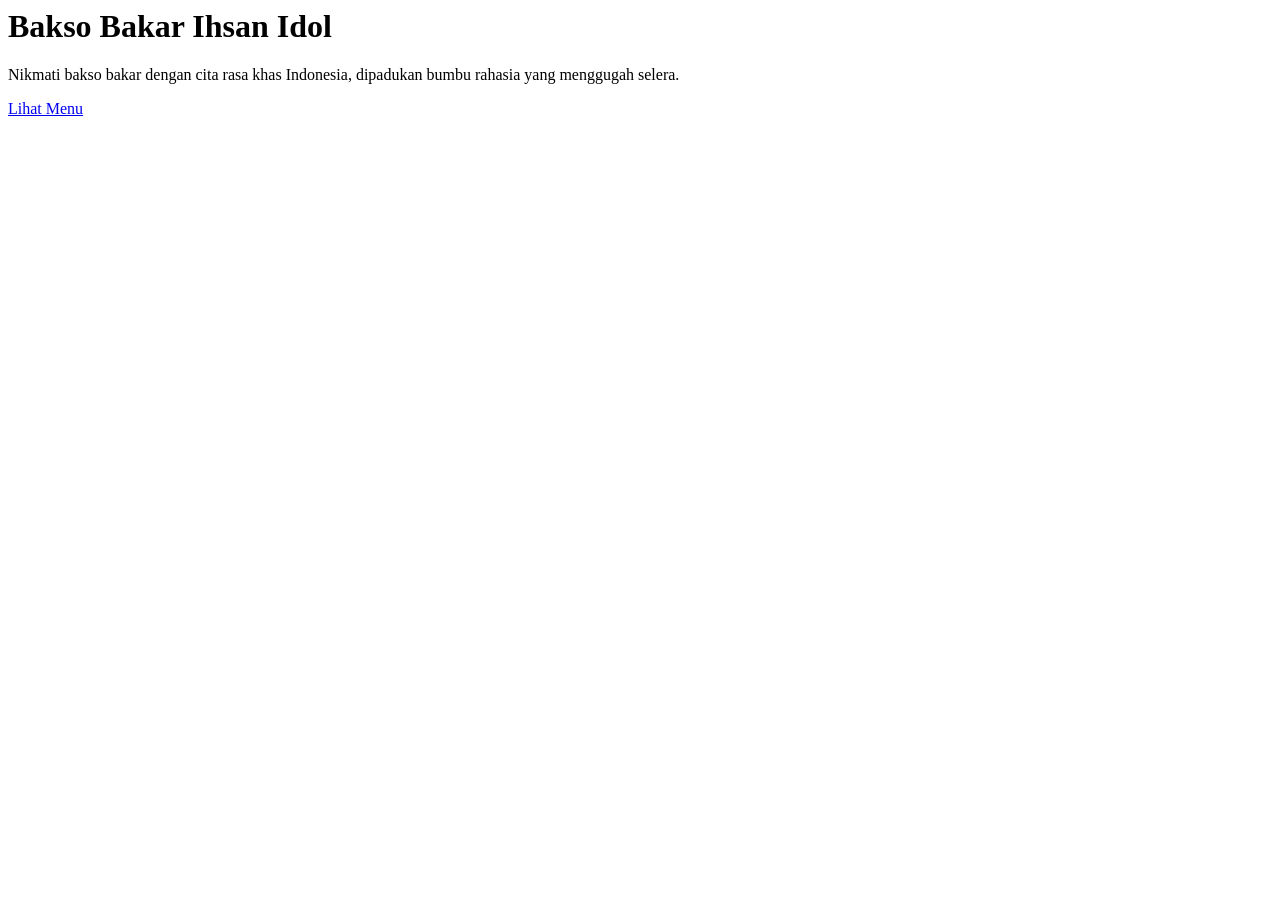
<file: index.html>
</head>
<body>

<header>

<div class="hero">

<h1>Bakso Bakar Ihsan Idol</h1>

<p>
Nikmati bakso bakar dengan cita rasa khas Indonesia,
dipadukan bumbu rahasia yang menggugah selera.
</p>

<a href="makanan.html" class="btn">
Lihat Menu
</a>

</div>

</header>

</body>
</html>
</file>
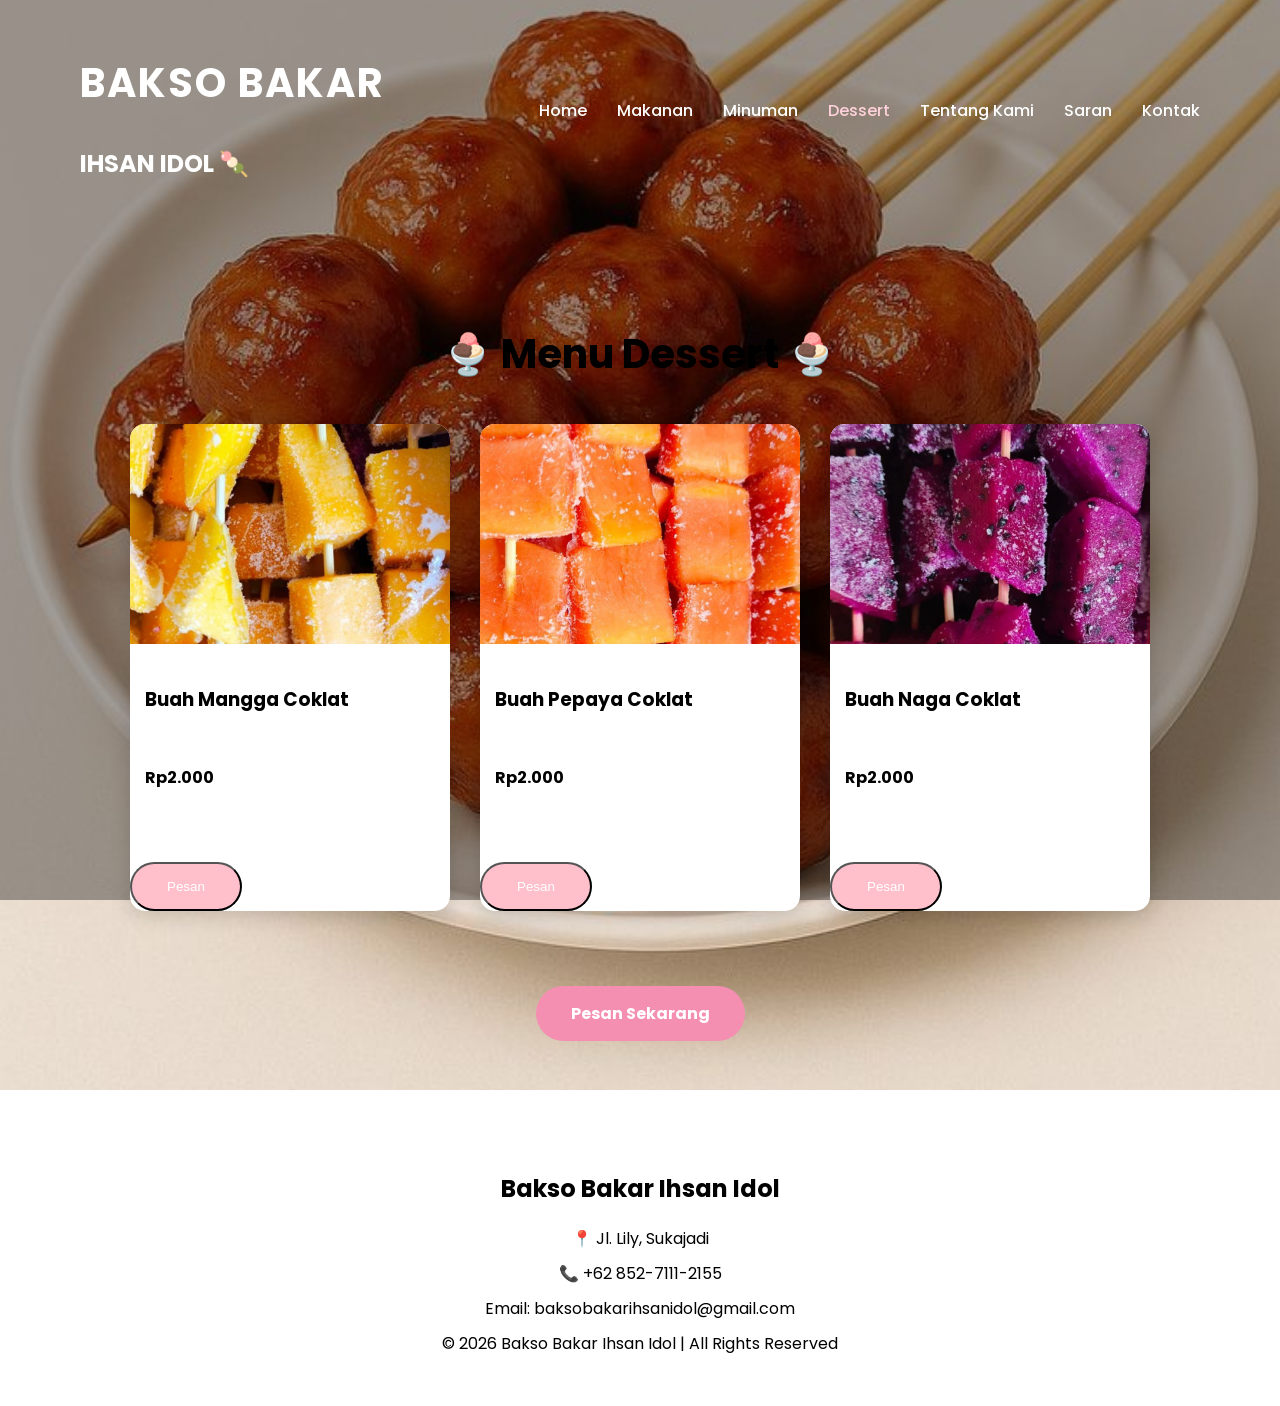
<file: dessert.html>
<!DOCTYPE html>
<html lang="id">
<head>
    <meta charset="UTF-8">
    <meta name="viewport" content="width=device-width, initial-scale=1.0">
    <title>Menu Dessert | Bakso Bakar Ihsan Idol</title>

    <link href="https://fonts.googleapis.com/css2?family=Poppins:wght@300;400;500;600;700&display=swap" rel="stylesheet">

    <link rel="stylesheet" href="style.css">
    <script src="script.js" defer></script>
</head>

<body>

<header>

<nav>

<div class="logo">
    <h1>BAKSO BAKAR</h1>
    <h2>IHSAN IDOL 🍡</h2>
</div>

<ul>
    <li><a href="index.html">Home</a></li>
    <li><a href="makanan.html">Makanan</a></li>
    <li><a href="minuman.html">Minuman</a></li>
    <li><a href="dessert.html" class="active">Dessert</a></li>
    <li><a href="tentang.html">Tentang Kami</a></li>
    <li><a href="saran.html">Saran</a></li>
    <li><a href="kontak.html">Kontak</a></li>
</ul>

</nav>

</header>

<section class="menu">

<h2>🍨 Menu Dessert 🍨</h2>

<div class="card-container">

<div class="card">
    <img src="bm.jpg" alt="Buah Mangga Coklat">
    <h3>Buah Mangga Coklat</h3>
    <h4>Rp2.000</h4>
    <button class="btn">Pesan</button>
</div>

<div class="card">
    <img src="bpc.jpg" alt="Buah Pepaya Coklat">
    <h3>Buah Pepaya Coklat</h3>
    <h4>Rp2.000</h4>
    <button class="btn">Pesan</button>
</div>

<div class="card">
    <img src="bn.jpg" alt="Buah Naga Coklat">
    <h3>Buah Naga Coklat</h3>
    <h4>Rp2.000</h4>
    <button class="btn">Pesan</button>
</div>

</div>

<div class="pesan-sekarang">
    <a href="kontak.html" class="btn">Pesan Sekarang</a>
</div>

</section>

<footer>

<h2>Bakso Bakar Ihsan Idol</h2>

<p>📍 Jl. Lily, Sukajadi</p>

<p>📞 +62 852-7111-2155</p>

<p>Email: baksobakarihsanidol@gmail.com</p>

<p>&copy; 2026 Bakso Bakar Ihsan Idol | All Rights Reserved</p>

</footer>

</body>
</html>
</file>
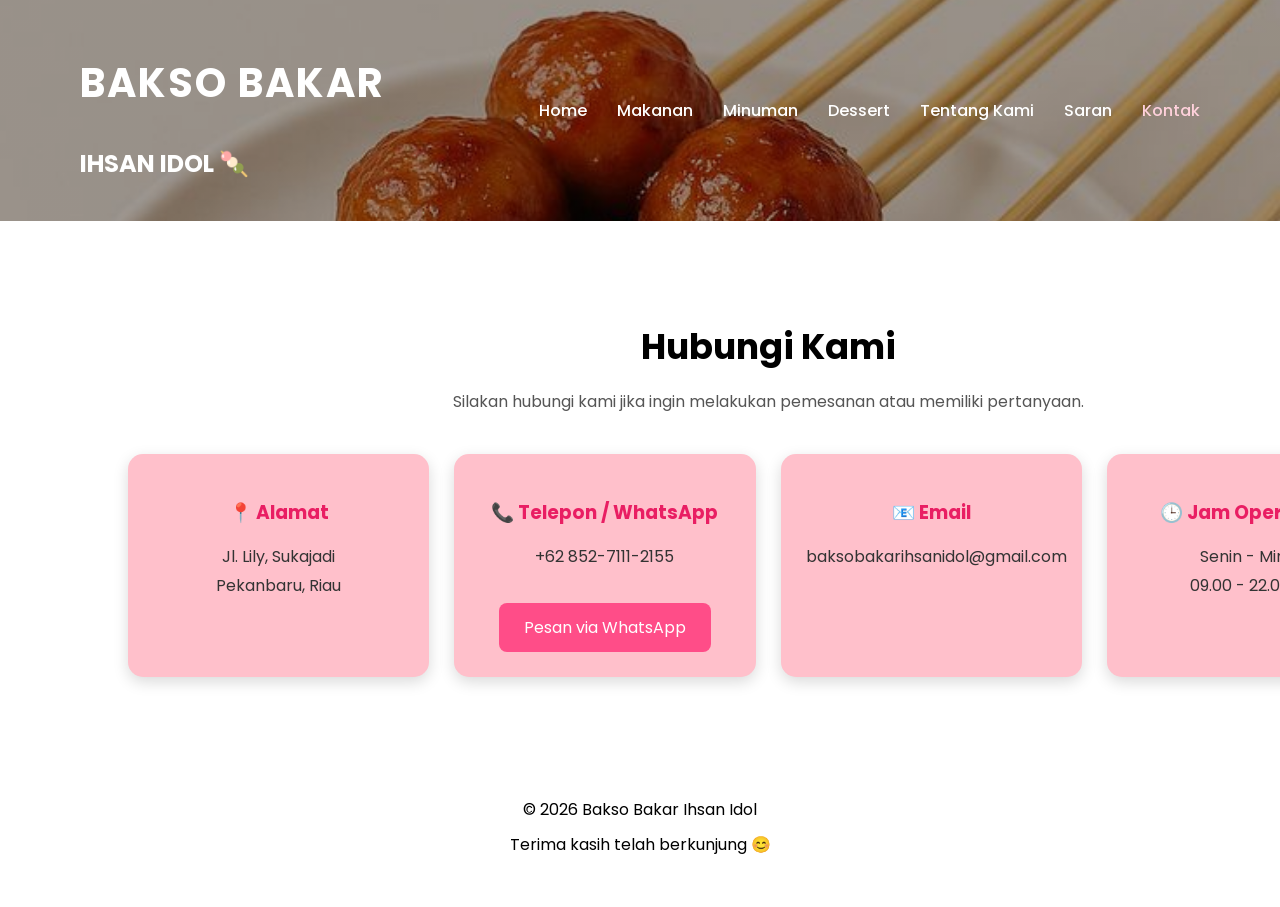
<file: kontak.html>
<!DOCTYPE html>
<html lang="id">
<head>
    <meta charset="UTF-8">
    <meta name="viewport" content="width=device-width, initial-scale=1.0">
    <title>Kontak | Bakso Bakar Ihsan Idol</title>

    <link href="https://fonts.googleapis.com/css2?family=Poppins:wght@300;400;500;600;700&display=swap" rel="stylesheet">

    <link rel="stylesheet" href="style.css">
    <script src="script.js" defer></script>
</head>

<body>

<header>

<nav>

<div class="logo">
    <h1>BAKSO BAKAR</h1>
    <h2>IHSAN IDOL 🍡</h2>
</div>

<ul>
    <li><a href="index.html">Home</a></li>
    <li><a href="makanan.html">Makanan</a></li>
    <li><a href="minuman.html">Minuman</a></li>
    <li><a href="dessert.html">Dessert</a></li>
    <li><a href="tentang.html">Tentang Kami</a></li>
    <li><a href="saran.html">Saran</a></li>
    <li><a href="kontak.html" class="active">Kontak</a></li>
</ul>

</nav>

</header>

<section class="kontak">

<h2>Hubungi Kami</h2>

<p class="subjudul">
Silakan hubungi kami jika ingin melakukan pemesanan atau memiliki pertanyaan.
</p>

<div class="kontak-container">

<div class="kontak-card">

<h3>📍 Alamat</h3>

<p>
Jl. Lily, Sukajadi<br>
Pekanbaru, Riau
</p>

</div>

<div class="kontak-card">

<h3>📞 Telepon / WhatsApp</h3>

<p>
+62 852-7111-2155
</p>

<a href="https://wa.me/6285271112155" target="_blank" class="btn">
Pesan via WhatsApp
</a>

</div>

<div class="kontak-card">

<h3>📧 Email</h3>

<p>
baksobakarihsanidol@gmail.com
</p>

</div>

<div class="kontak-card">

<h3>🕒 Jam Operasional</h3>

<p>
Senin - Minggu<br>
09.00 - 22.00 WIB
</p>

</div>

</div>

</section>

<footer>

<p>&copy; 2026 Bakso Bakar Ihsan Idol</p>

<p>Terima kasih telah berkunjung 😊</p>

</footer>

</body>
</html>
</file>
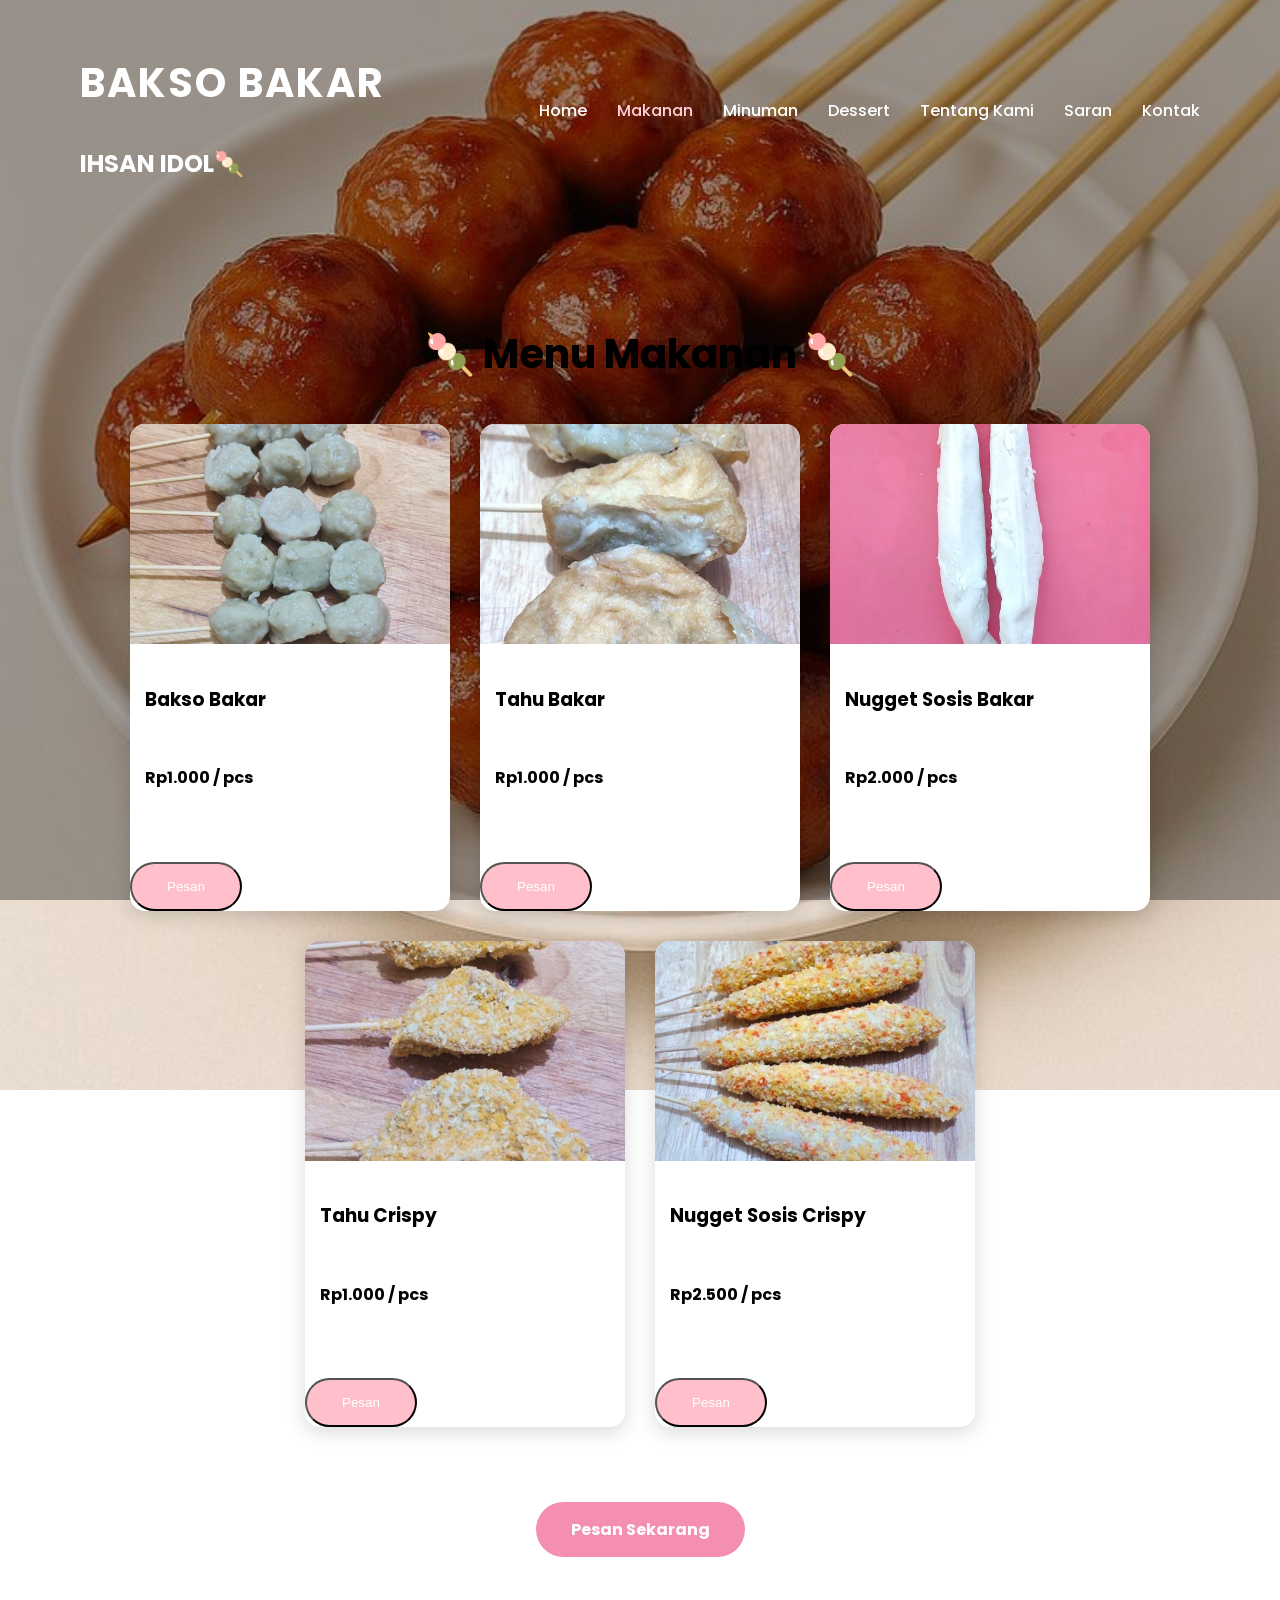
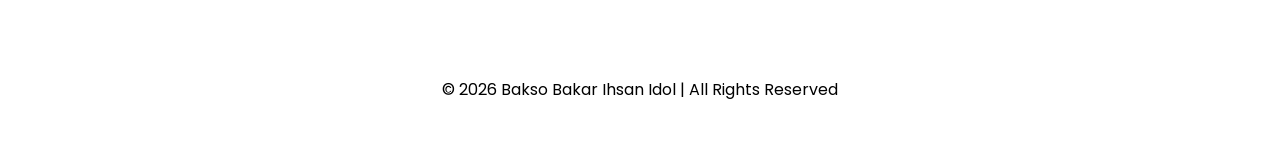
<file: makanan.html>
<!DOCTYPE html>
<html lang="id">
<head>
    <meta charset="UTF-8">
    <meta name="viewport" content="width=device-width, initial-scale=1.0">
    <title>Menu Makanan | Bakso Bakar Ihsan Idol</title>

    <link href="https://fonts.googleapis.com/css2?family=Poppins:wght@300;400;500;600;700&display=swap" rel="stylesheet">

    <link rel="stylesheet" href="style.css">
    <script src="script.js" defer></script>
</head>
<body>

<header>

<nav>

<div class="logo">
    <h1>BAKSO BAKAR</h1>
    <h2>IHSAN IDOL🍡</h2>
</div>

<ul>
    <li><a href="index.html">Home</a></li>
    <li><a href="makanan.html" class="active">Makanan</a></li>
    <li><a href="minuman.html">Minuman</a></li>
    <li><a href="dessert.html">Dessert</a></li>
    <li><a href="tentang.html">Tentang Kami</a></li>
    <li><a href="saran.html">Saran</a></li>
    <li><a href="kontak.html">Kontak</a></li>
</ul>

</nav>

</header>

<section class="menu">

<h2>🍡 Menu Makanan 🍡</h2>

<div class="card-container">

<div class="card">
<img src="bb.jpg" alt="Bakso Bakar">
<h3>Bakso Bakar</h3>
<h4>Rp1.000 / pcs</h4>
<button class="btn">Pesan</button>
</div>

<div class="card">
<img src="tb.jpg" alt="Tahu Bakar">
<h3>Tahu Bakar</h3>
<h4>Rp1.000 / pcs</h4>
<button class="btn">Pesan</button>
</div>

<div class="card">
<img src="nsp.jpg" alt="Nugget Sosis Bakar">
<h3>Nugget Sosis Bakar</h3>
<h4>Rp2.000 / pcs</h4>
<button class="btn">Pesan</button>
</div>

<div class="card">
<img src="tc.jpg" alt="Tahu Crispy">
<h3>Tahu Crispy</h3>
<h4>Rp1.000 / pcs</h4>
<button class="btn">Pesan</button>
</div>

<div class="card">
<img src="nsc.jpg" alt="Nugget Sosis Crispy">
<h3>Nugget Sosis Crispy</h3>
<h4>Rp2.500 / pcs</h4>
<button class="btn">Pesan</button>
</div>

</div>

<div class="pesan-sekarang">
<a href="kontak.html" class="btn">Pesan Sekarang</a>
</div>

</section>

<footer>

<p>© 2026 Bakso Bakar Ihsan Idol | All Rights Reserved</p>

</footer>

</body>
</html>
</file>
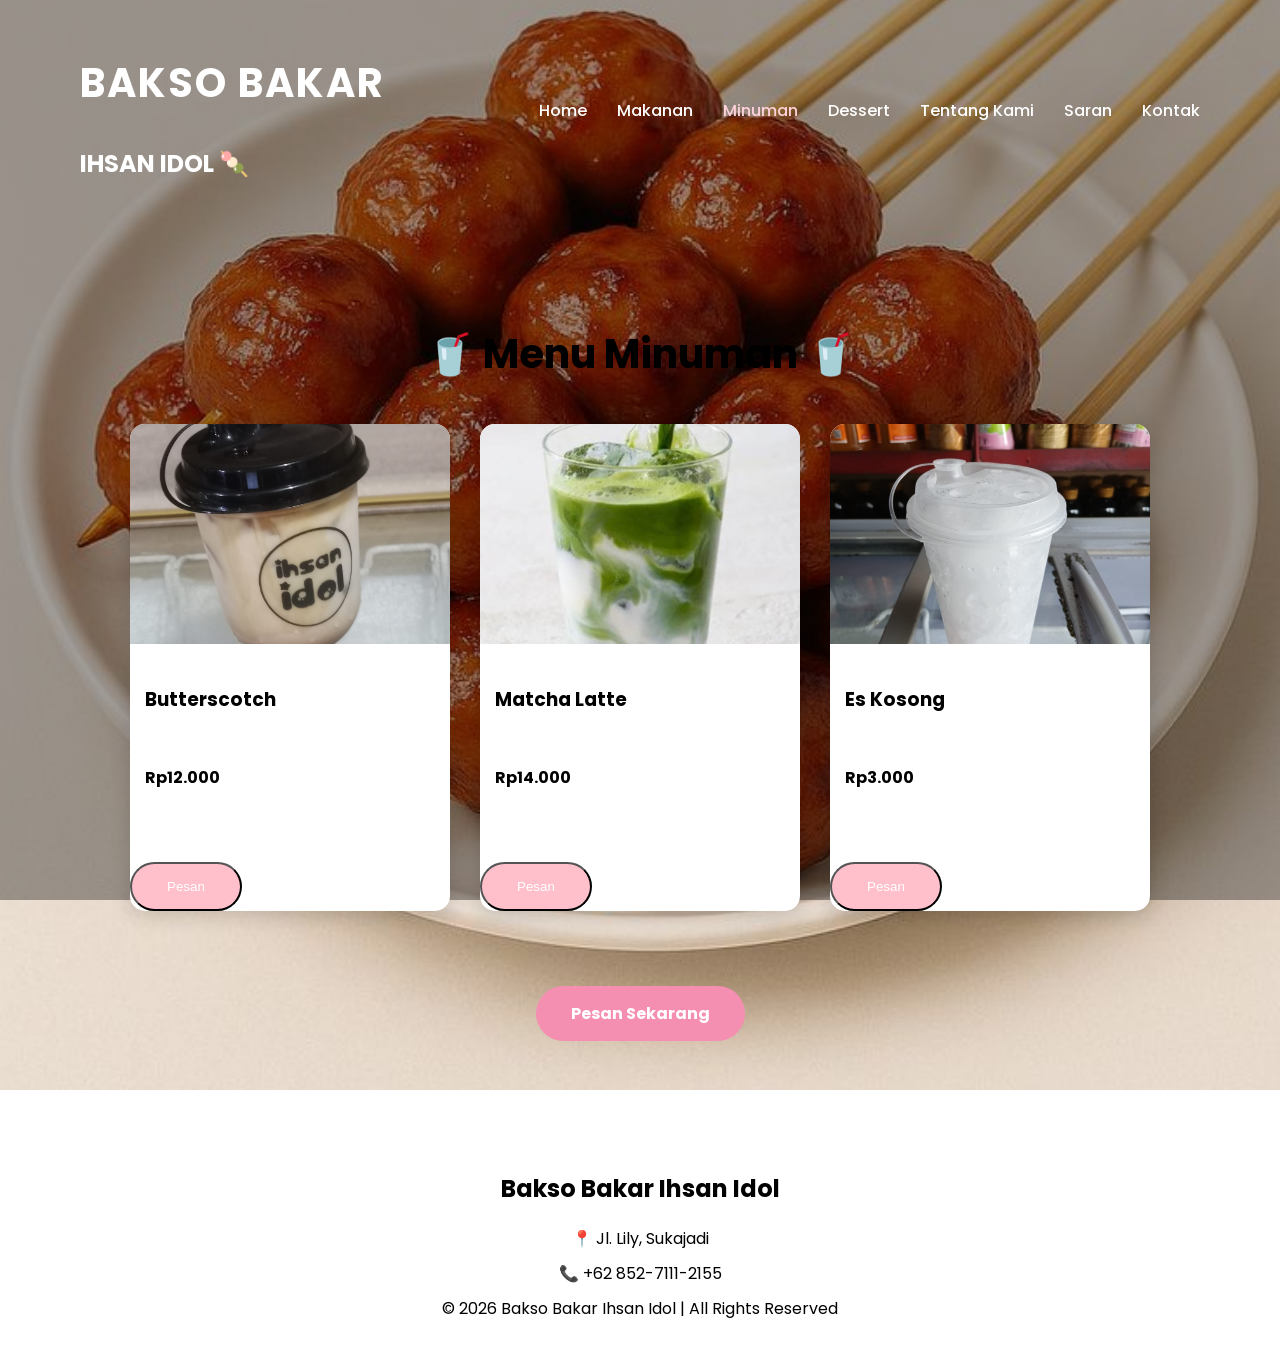
<file: minuman.html>
<!DOCTYPE html>
<html lang="id">
<head>
    <meta charset="UTF-8">
    <meta name="viewport" content="width=device-width, initial-scale=1.0">
    <title>Menu Minuman | Bakso Bakar Ihsan Idol</title>

    <link href="https://fonts.googleapis.com/css2?family=Poppins:wght@300;400;500;600;700&display=swap" rel="stylesheet">

    <link rel="stylesheet" href="style.css">
    <script src="script.js" defer></script>
</head>

<body>

<header>

<nav>

<div class="logo">
    <h1>BAKSO BAKAR</h1>
    <h2>IHSAN IDOL 🍡</h2>
</div>

<ul>
    <li><a href="index.html">Home</a></li>
    <li><a href="makanan.html">Makanan</a></li>
    <li><a href="minuman.html" class="active">Minuman</a></li>
    <li><a href="dessert.html">Dessert</a></li>
    <li><a href="tentang.html">Tentang Kami</a></li>
    <li><a href="saran.html">Saran</a></li>
    <li><a href="kontak.html">Kontak</a></li>
</ul>

</nav>

</header>

<section class="menu">

<h2>🥤 Menu Minuman 🥤</h2>

<div class="card-container">

<div class="card">
    <img src="bs.jpg" alt="Butterscotch">
    <h3>Butterscotch</h3>
    <h4>Rp12.000</h4>
    <button class="btn">Pesan</button>
</div>

<div class="card">
    <img src="mtc.jpg" alt="Matcha Latte">
    <h3>Matcha Latte</h3>
    <h4>Rp14.000</h4>
    <button class="btn">Pesan</button>
</div>

<div class="card">
    <img src="ek.jpg" alt="Es Kosong">
    <h3>Es Kosong</h3>
    <h4>Rp3.000</h4>
    <button class="btn">Pesan</button>
</div>

</div>

<div class="pesan-sekarang">
    <a href="kontak.html" class="btn">Pesan Sekarang</a>
</div>

</section>

<footer>

<h2>Bakso Bakar Ihsan Idol</h2>

<p>📍 Jl. Lily, Sukajadi</p>

<p>📞 +62 852-7111-2155</p>

<p>© 2026 Bakso Bakar Ihsan Idol | All Rights Reserved</p>

</footer>

</body>
</html>
</file>
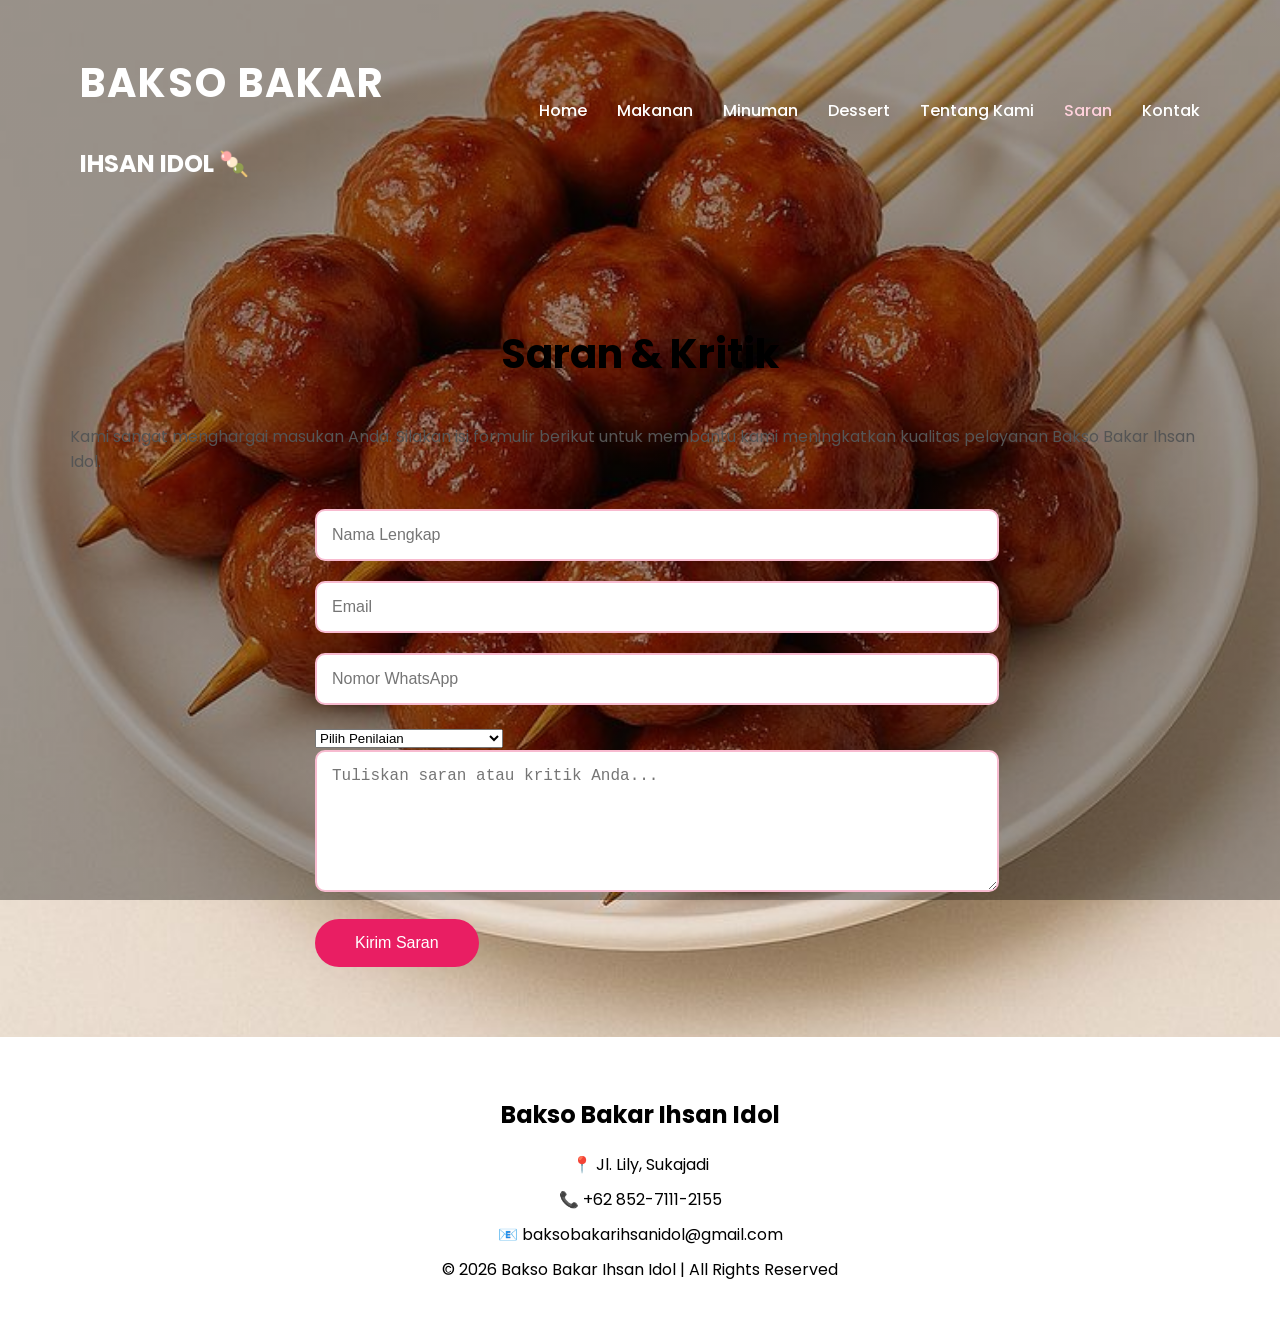
<file: saran.html>
<!DOCTYPE html>
<html lang="id">
<head>
    <meta charset="UTF-8">
    <meta name="viewport" content="width=device-width, initial-scale=1.0">
    <title>Saran & Kritik | Bakso Bakar Ihsan Idol</title>

    <link href="https://fonts.googleapis.com/css2?family=Poppins:wght@300;400;500;600;700&display=swap" rel="stylesheet">

    <link rel="stylesheet" href="style.css">
    <script src="script.js" defer></script>
</head>

<body>

<header>

<nav>

<div class="logo">
    <h1>BAKSO BAKAR</h1>
    <h2>IHSAN IDOL 🍡</h2>
</div>

<ul>
    <li><a href="index.html">Home</a></li>
    <li><a href="makanan.html">Makanan</a></li>
    <li><a href="minuman.html">Minuman</a></li>
    <li><a href="dessert.html">Dessert</a></li>
    <li><a href="tentang.html">Tentang Kami</a></li>
    <li><a href="saran.html" class="active">Saran</a></li>
    <li><a href="kontak.html">Kontak</a></li>
</ul>

</nav>

</header>

<section class="saran">

<h2>Saran & Kritik</h2>

<p class="subjudul">
Kami sangat menghargai masukan Anda. Silakan isi formulir berikut untuk membantu kami meningkatkan kualitas pelayanan Bakso Bakar Ihsan Idol.
</p>

<div class="form-box">

<form class="form-saran">

<input type="text" placeholder="Nama Lengkap" required>

<input type="email" placeholder="Email">

<input type="text" placeholder="Nomor WhatsApp">

<select required>
<option value="">Pilih Penilaian</option>
<option>⭐⭐⭐⭐⭐ Sangat Puas</option>
<option>⭐⭐⭐⭐ Puas</option>
<option>⭐⭐⭐ Cukup</option>
<option>⭐⭐ Kurang Puas</option>
<option>⭐ Tidak Puas</option>
</select>

<textarea rows="6" placeholder="Tuliskan saran atau kritik Anda..." required></textarea>

<button type="submit">Kirim Saran</button>

</form>

</div>

</section>

<footer>

<h2>Bakso Bakar Ihsan Idol</h2>

<p>📍 Jl. Lily, Sukajadi</p>

<p>📞 +62 852-7111-2155</p>

<p>📧 baksobakarihsanidol@gmail.com</p>

<p>&copy; 2026 Bakso Bakar Ihsan Idol | All Rights Reserved</p>

</footer>

</body>
</html>
</file>
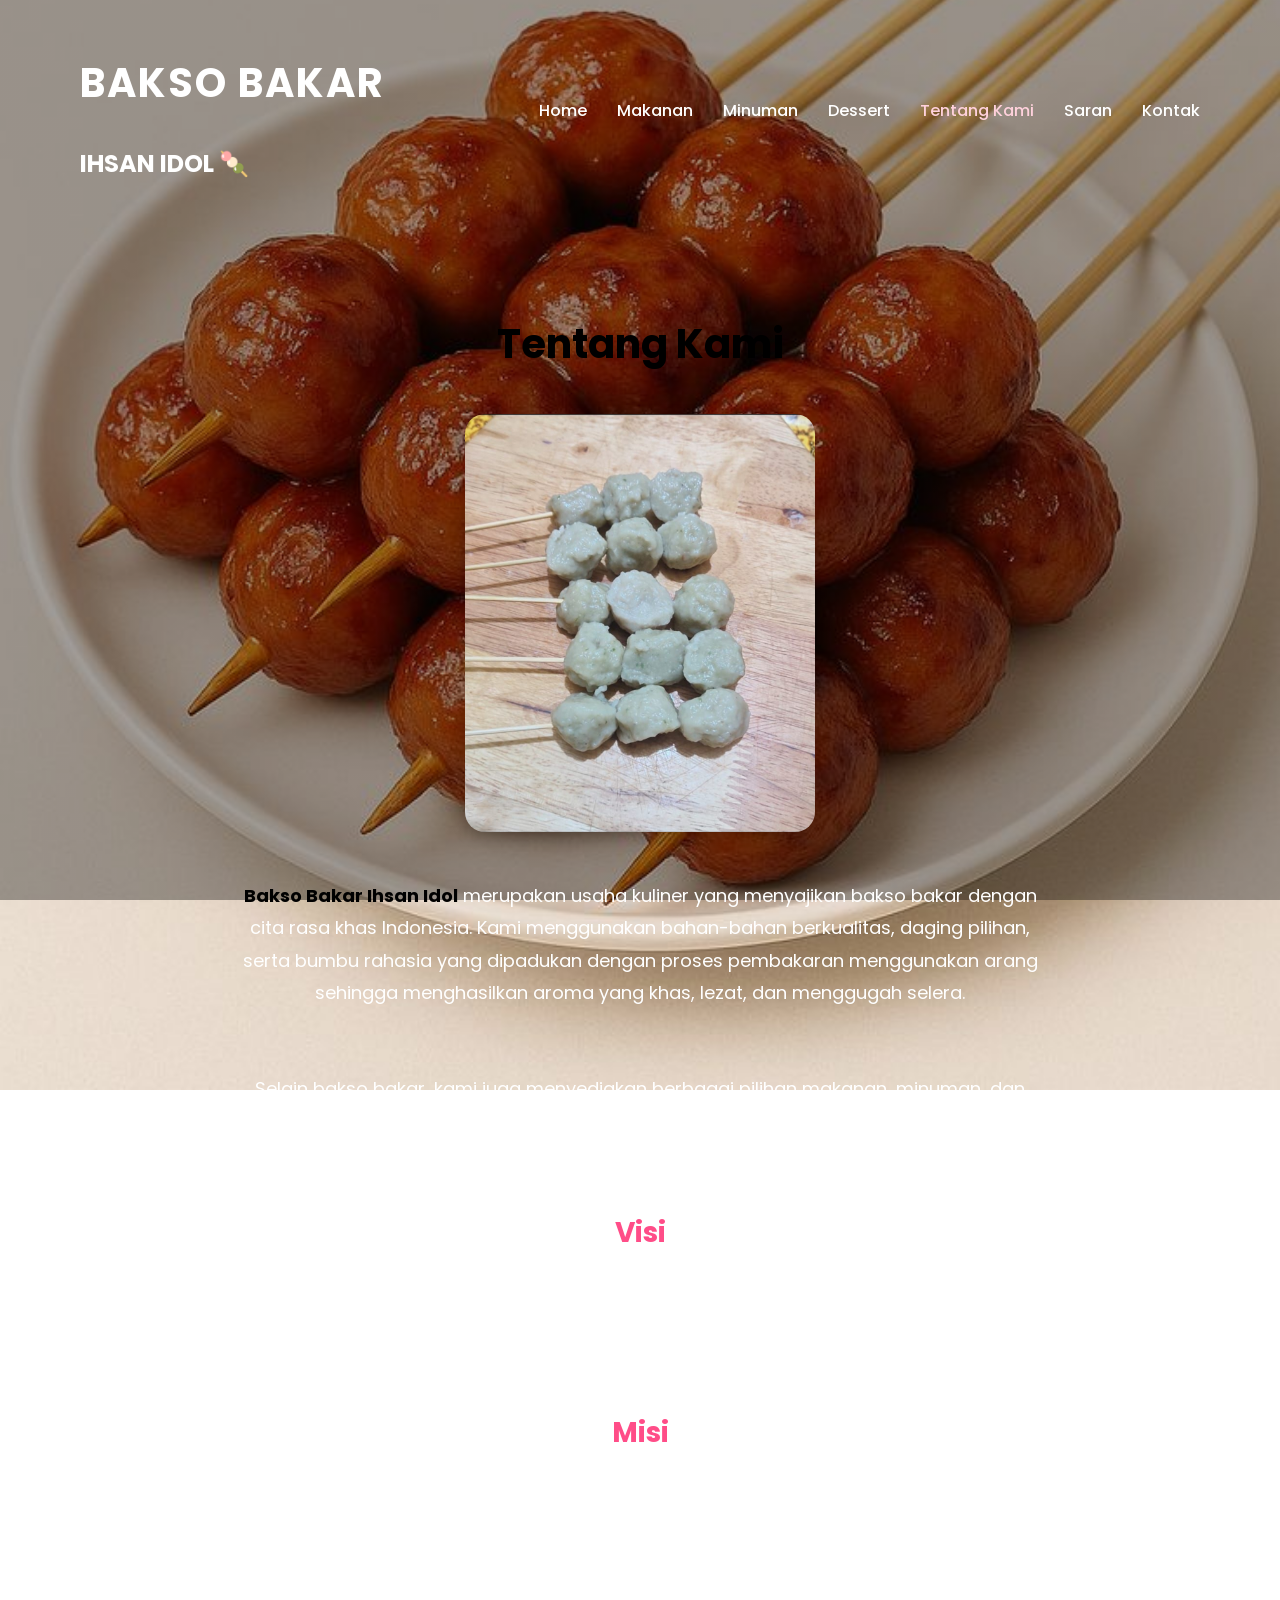
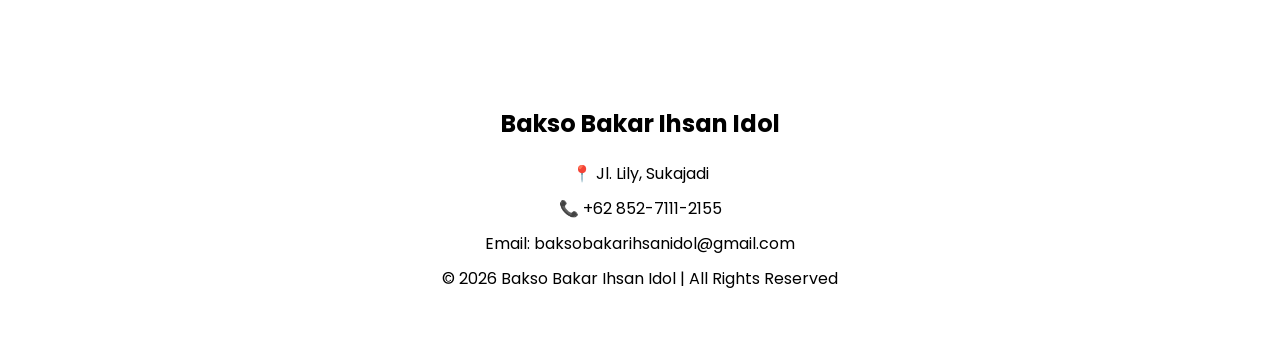
<file: tentang.html>
<!DOCTYPE html>
<html lang="id">
<head>
    <meta charset="UTF-8">
    <meta name="viewport" content="width=device-width, initial-scale=1.0">
    <title>Tentang Kami | Bakso Bakar Ihsan Idol</title>

    <link href="https://fonts.googleapis.com/css2?family=Poppins:wght@300;400;500;600;700&display=swap" rel="stylesheet">

    <link rel="stylesheet" href="style.css">
    <script src="script.js" defer></script>
</head>

<body>

<header>

<nav>

<div class="logo">
    <h1>BAKSO BAKAR</h1>
    <h2>IHSAN IDOL 🍡</h2>
</div>

<ul>
    <li><a href="index.html">Home</a></li>
    <li><a href="makanan.html">Makanan</a></li>
    <li><a href="minuman.html">Minuman</a></li>
    <li><a href="dessert.html">Dessert</a></li>
    <li><a href="tentang.html" class="active">Tentang Kami</a></li>
    <li><a href="saran.html">Saran</a></li>
    <li><a href="kontak.html">Kontak</a></li>
</ul>

</nav>

</header>

<section class="about">

<h2>Tentang Kami</h2>

<div class="about-container">

    <div class="about-image">
        <img src="bb.jpg" alt="Bakso Bakar Ihsan Idol">
    </div>

    <div class="about-text">

        <p>
            <strong>Bakso Bakar Ihsan Idol</strong> merupakan usaha kuliner yang
            menyajikan bakso bakar dengan cita rasa khas Indonesia.
            Kami menggunakan bahan-bahan berkualitas, daging pilihan,
            serta bumbu rahasia yang dipadukan dengan proses pembakaran
            menggunakan arang sehingga menghasilkan aroma yang khas,
            lezat, dan menggugah selera.
        </p>

        <br>

        <p>
            Selain bakso bakar, kami juga menyediakan berbagai pilihan
            makanan, minuman, dan dessert yang cocok dinikmati bersama
            keluarga maupun teman.
        </p>

        <br>

        <h3>Visi</h3>

        <p>
            Menjadi usaha kuliner bakso bakar terbaik yang mengutamakan
            kualitas, kebersihan, dan kepuasan pelanggan.
        </p>

        <br>

        <h3>Misi</h3>

        <ul>
            <li>Menyajikan makanan berkualitas dengan harga terjangkau.</li>
            <li>Memberikan pelayanan yang ramah dan cepat.</li>
            <li>Menjaga kualitas bahan baku dan kebersihan.</li>
            <li>Terus berinovasi dalam menu dan pelayanan.</li>
        </ul>

    </div>

</div>

</section>

<footer>

<h2>Bakso Bakar Ihsan Idol</h2>

<p>📍 Jl. Lily, Sukajadi</p>

<p>📞 +62 852-7111-2155</p>

<p>Email: baksobakarihsanidol@gmail.com</p>

<p>&copy; 2026 Bakso Bakar Ihsan Idol | All Rights Reserved</p>

</footer>

</body>
</html>
</file>
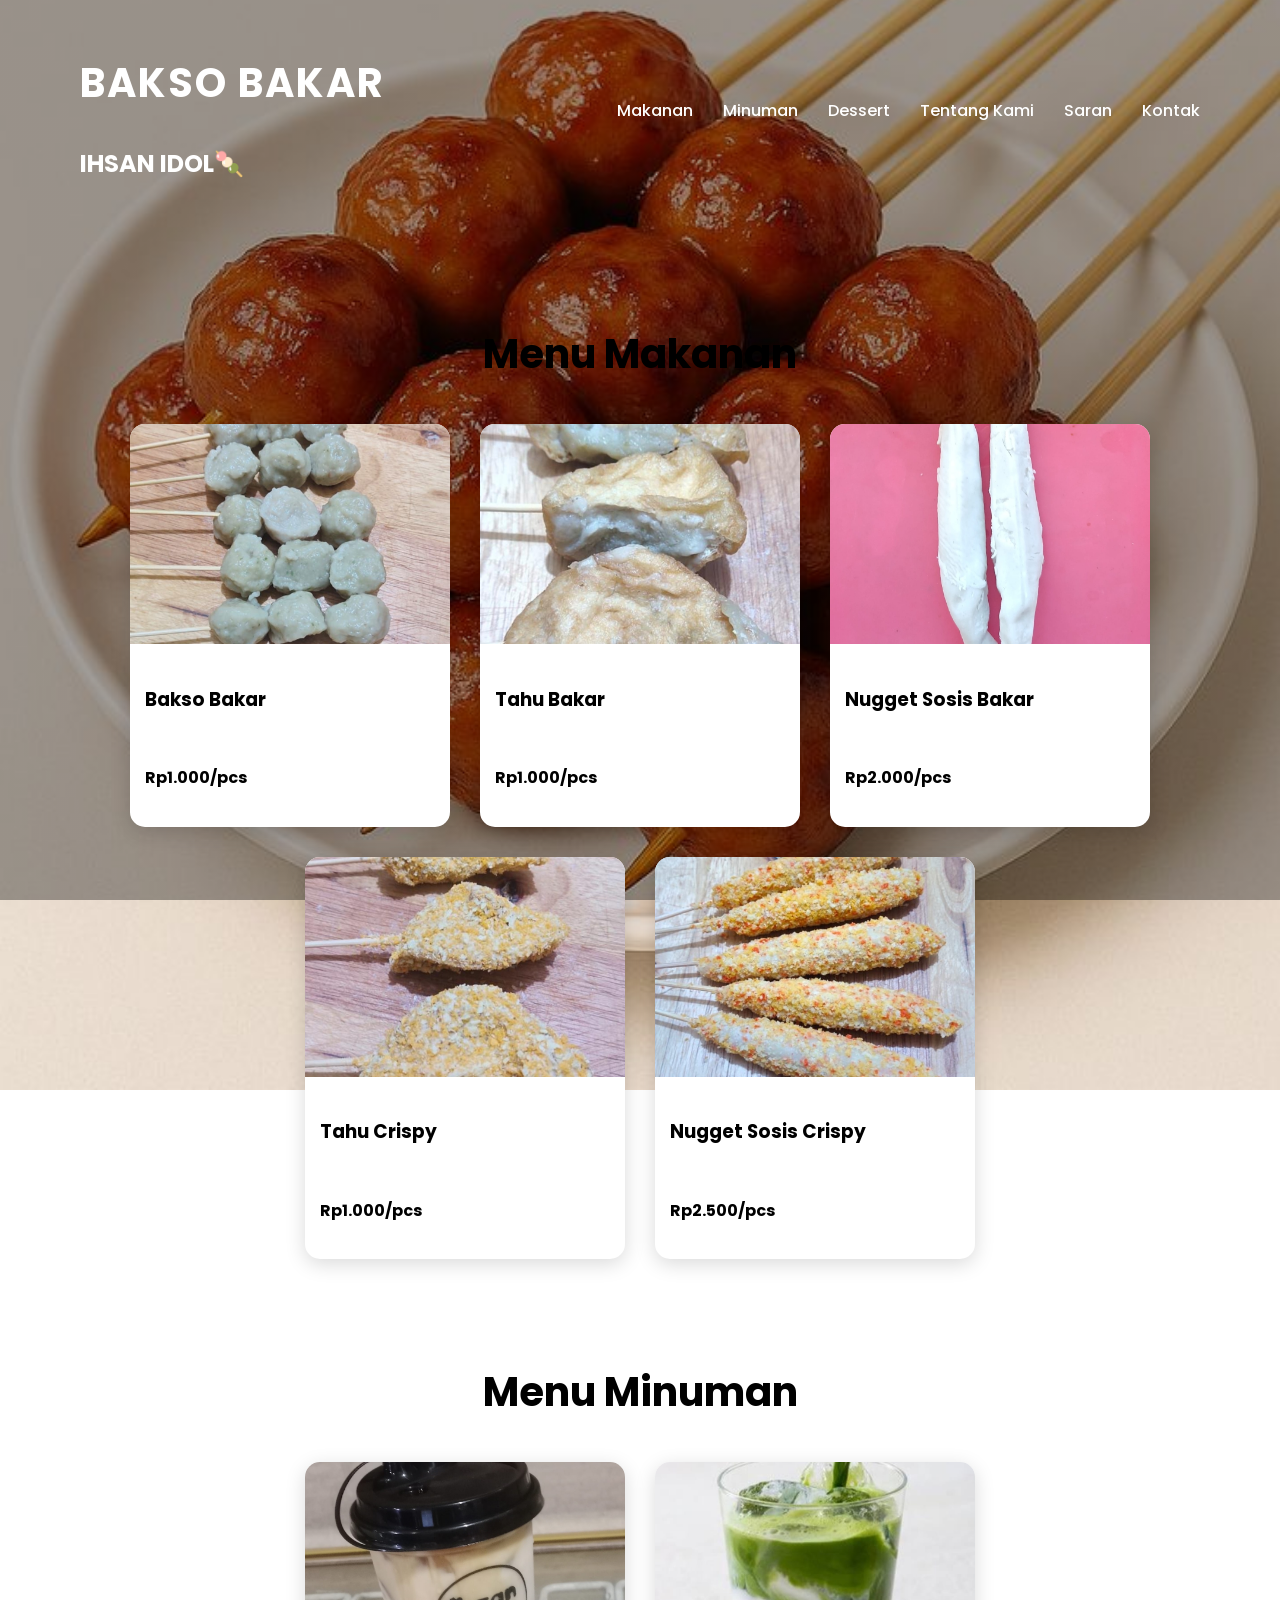
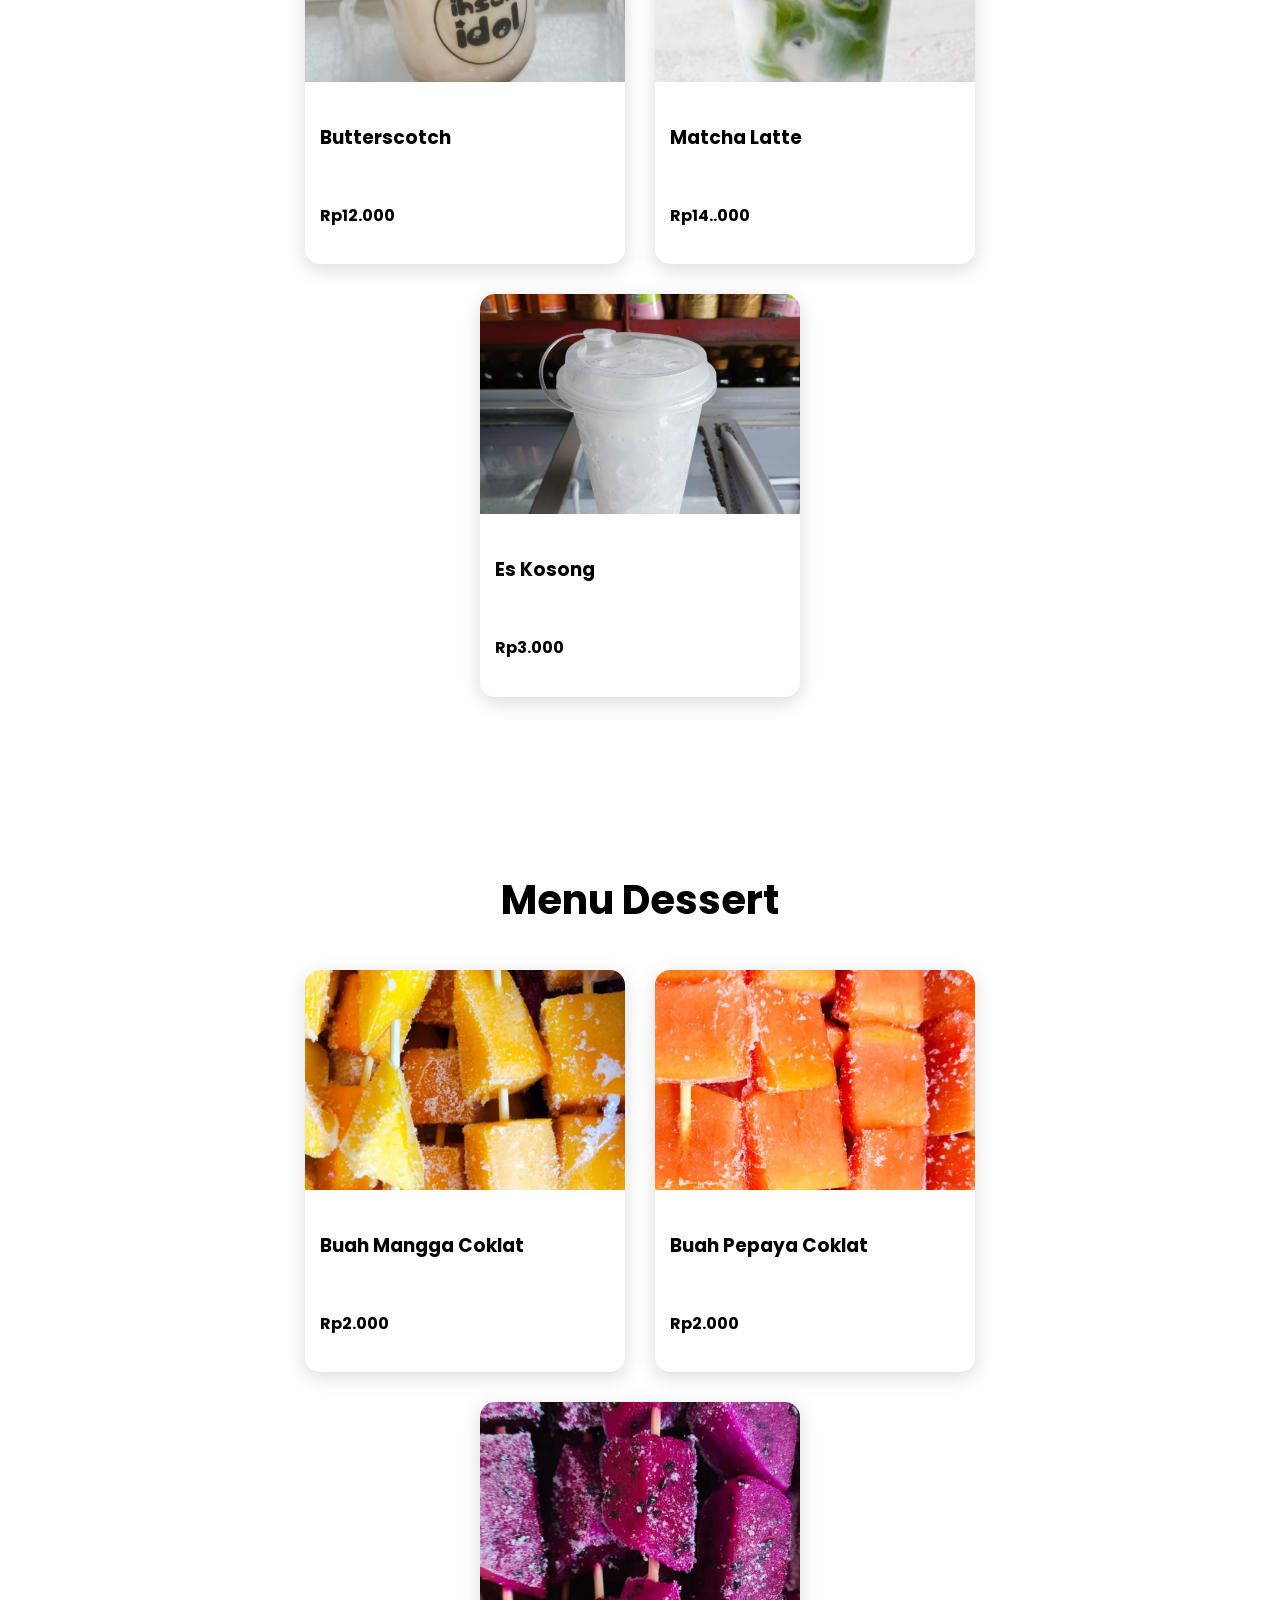
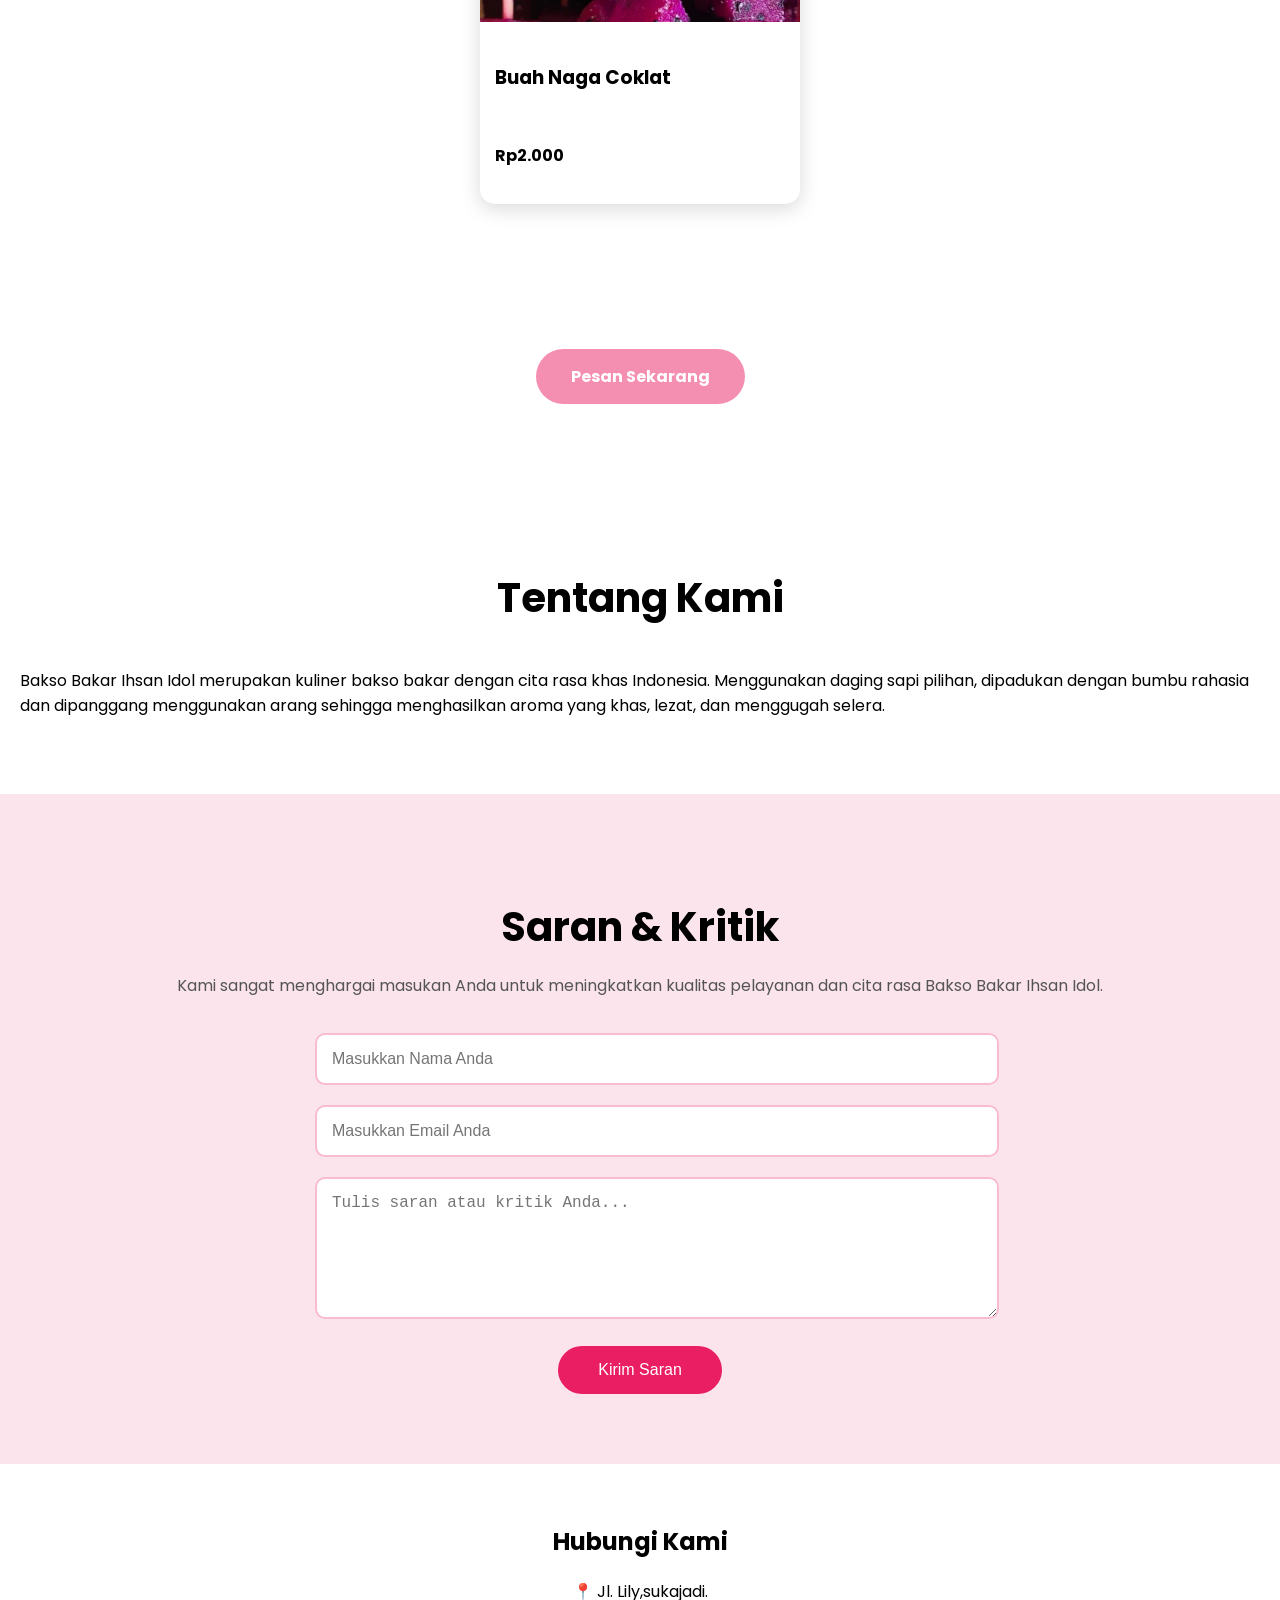
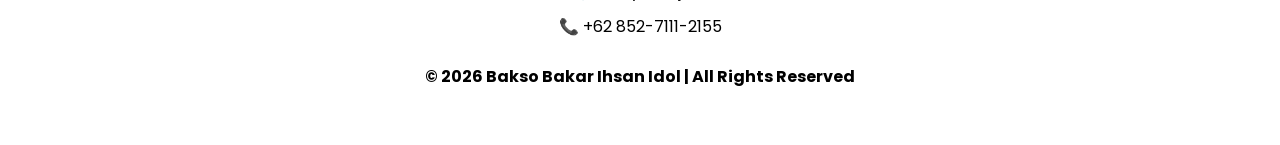
<file: uas web design - Desi Tri Amelia Mi 2(bakso bakar).html>
<!DOCTYPE html>
<html lang="id">
<head>

    <meta charset="UTF-8">
    <meta name="viewport" content="width=device-width, initial-scale=1.0">
    <title>Bakso Bakar Ihsan Idol</title>

    <link href="https://fonts.googleapis.com/css2?family=Poppins:wght@300;400;500;600;700&display=swap" rel="stylesheet">

    <link rel="stylesheet" href="style.css">
    <script src="script.js" defer></script>

</head>
<body>

<header>

<nav>

<div class="logo">
<h1>BAKSO BAKAR</h1>
<h2>IHSAN IDOL🍡</h2>

</div>

<ul>
<li><a href="#menu">Makanan</a></li>
<li><a href="#minuman">Minuman</a></li>
<li><a href="#dessert">Dessert</a></li>
<li><a href="#about">Tentang Kami</a></li>
<li><a href="#saran">Saran</a></li>
<li><a href="#kontak">Kontak</a></li>
</ul>

</nav>

</header>

<section id="menu">

<h2>Menu Makanan</h2>

<div class="card-container">

<div class="card">
<img src="bb.jpg">
<h3>Bakso Bakar</h3>
<h4>Rp1.000/pcs</h4>
</div>

<div class="card">
<img src="tb.jpg">
<h3>Tahu Bakar</h3>
<h4>Rp1.000/pcs</h4>
</div>

<div class="card">
<img src="nsp.jpg">
<h3>Nugget Sosis Bakar</h3>
<h4>Rp2.000/pcs</h4>
</div>


<div class="card">
<img src="tc.jpg">
<h3>Tahu Crispy</h3>
<h4>Rp1.000/pcs</h4>
</div>


<div class="card">
<img src="nsc.jpg">
<h3>Nugget Sosis Crispy</h3>
<h4>Rp2.500/pcs</h4>
</div>

</div>

<section id="minuman">

    <h2>Menu Minuman</h2>

    <div class="card-container">

        <div class="card">
            <img src="bs.jpg">
            <h3>Butterscotch</h3>
            <h4>Rp12.000</h4>
        </div>

        <div class="card">
            <img src="mtc.jpg">
            <h3>Matcha Latte</h3>
            <h4>Rp14..000</h4>
        </div>

        <div class="card">
            <img src="ek.jpg">
            <h3>Es Kosong</h3>
            <h4>Rp3.000</h4>
        </div>

    </div>

</section>

<section id="dessert">

    <h2>Menu Dessert</h2>

    <div class="card-container">

        <div class="card">
            <img src="bm.jpg">
            <h3>Buah Mangga Coklat</h3>
            <h4>Rp2.000</h4>
        </div>

        <div class="card">
            <img src="bpc.jpg">
            <h3>Buah Pepaya Coklat</h3>
            <h4>Rp2.000</h4>
        </div>

        <div class="card">
            <img src="bn.jpg">
            <h3>Buah Naga Coklat</h3>
            <h4>Rp2.000</h4>
        </div>

    </div>

</section>

<div class="pesan-sekarang">
    <a href="#kontak" class="btn">Pesan Sekarang</a>
</div>

</section>

<section class="about" id="about">

<h2>Tentang Kami</h2>

<p>
   Bakso Bakar Ihsan Idol merupakan kuliner bakso bakar
   dengan cita rasa khas Indonesia.
   Menggunakan daging sapi pilihan, dipadukan dengan bumbu
   rahasia dan dipanggang menggunakan arang sehingga
   menghasilkan aroma yang khas, lezat, dan menggugah selera.
</p>

</section>

<section id="saran">

    <h2>Saran & Kritik</h2>

    <p class="subjudul">
        Kami sangat menghargai masukan Anda untuk meningkatkan kualitas pelayanan dan cita rasa Bakso Bakar Ihsan Idol.
    </p>

    <form class="form-saran">

        <input type="text" placeholder="Masukkan Nama Anda" required>

        <input type="email" placeholder="Masukkan Email Anda">

        <textarea rows="6" placeholder="Tulis saran atau kritik Anda..." required></textarea>

        <button type="submit">Kirim Saran</button>

    </form>

</section>

<footer id="kontak">

<h2>Hubungi Kami</h2>

<p>📍 Jl. Lily,sukajadi.</p>

<p>📞 +62 852-7111-2155</p>

<p class="copy">
© 2026 Bakso Bakar Ihsan Idol | All Rights Reserved
</p>

</footer>

</body>
</html>
</file>
<file: style.css>
html, body{
    overflow-x: hidden;
    width: 100%;
}

body{
    margin: 0;
    padding: 0;
    font-family: 'Poppins', sans-serif;
    min-height: 100vh;

    /* Gambar latar */
    background-image: 
        linear-gradient(rgba(0,0,0,0.35), rgba(0,0,0,0.35)),
        url('bakar.jpg');

    background-size: cover;
    background-position: center;
    background-repeat: no-repeat;
    background-attachment: fixed;
}

/*================ HEADER =================*/

header{
    width:100%;
    background: transparent; /* menghapus latar putih */
    padding:0;
}

nav{
    display:flex;
    justify-content:space-between;
    align-items:center;
    padding:20px 80px;
    background: transparent; /* navbar transparan */
}

/*================ NAVBAR =================*/

nav{
    display:flex;
    justify-content:space-between;
    align-items:center;
    padding:20px 80px;
}

.logo h1{
    color:#000;
    font-size:40px;
    letter-spacing:2px;
}

.logo p{
    color:#000;
    text-align:center;
    font-size:15px;
}

nav ul{
    list-style:none;
    display:flex;
}

nav ul li{
    margin-left:30px;
}

nav ul li a{
    color: black; /* tulisan menu tetap hitam */
    text-decoration:none;
    font-weight:500;
}

.logo h1,
.logo h2{
    color: black; /* logo tetap hitam */
}

nav ul li a:hover{
    color:pink;
}

/*================ HERO =================*/

.hero{
    height: 100vh;
    display: flex;
    justify-content: flex-start; /* posisi mulai dari atas */
    align-items: center;
    flex-direction: column;
    text-align: center;
    color: white;
    padding-top: 120px; /* jarak dari atas */
}

.hero h1{
    font-size: 56px;
    font-weight: bold;
    line-height: 1.2; /* agar tulisan sejajar */
    margin-bottom: 30px;
    text-shadow: 2px 2px 8px rgba(0,0,0,0.7);
}

.hero p{
    font-size: 24px; /* tulisan deskripsi lebih besar */
    max-width: 800px;
    margin: 0 auto;
    line-height: 1.8;
    text-shadow: 1px 1px 6px rgba(0,0,0,0.7);
}

.hero .btn{
    margin-top: 60px; /* tombol pindah lebih ke bawah */
    display: inline-block;
    padding: 18px 45px;
    background: pink;
    color: white;
    text-decoration: none;
    border-radius: 40px;
    font-size: 20px;
    font-weight: bold;
    transition: .3s;
}

.hero .btn:hover{
    background: #e91e63;
}

.label{
    background:white;
    color:#FF1493;
    padding:8px 18px;
    border-radius:30px;
    font-size:13px;
    font-weight:bold;
}

.hero h2{
    margin-top:45px;
    font-size:15px;
}

.btn{
    margin-top:35px;
    display:inline-block;
    padding:15px 35px;
    background:pink;
    color:white;
    text-decoration:none;
    border-radius:40px;
    transition:.3s;
}

.btn:hover{
    background:#000;
}

/*================ MENU =================*/

section{
    padding:70px;
}

section h2{
    text-align:center;
    font-size:40px;
    margin-bottom:40px;
}

.card-container{
    display:flex;
    justify-content:center;
    gap:30px;
    flex-wrap:wrap;
}

.card{
    width:320px;
    background:white;
    border-radius:15px;
    overflow:hidden;
    box-shadow:0 5px 20px rgba(0,0,0,.15);
    transition:.3s;
}

.card:hover{
    transform:translateY(-8px);
}

.card img{
    width:100%;
    height:220px;
    object-fit:cover;
}

.card h3{
    padding:15px;
}

.card p{
    padding:0 15px;
}

.card h4{
    color:#000;
    padding:15px;
}
/*================ MENU MINUMAN =================*/

section{
    padding:70px;
}

section h2{
    text-align:center;
    font-size:40px;
    margin-bottom:40px;
}

.card-container{
    display:flex;
    justify-content:center;
    gap:30px;
    flex-wrap:wrap;
}

.card{
    width:320px;
    background:white;
    border-radius:15px;
    overflow:hidden;
    box-shadow:0 5px 20px rgba(0,0,0,.15);
    transition:.3s;
}

.card:hover{
    transform:translateY(-8px);
}

.card img{
    width:100%;
    height:220px;
    object-fit:cover;
}

.card h3{
    padding:15px;
}

.card p{
    padding:0 15px;
}

.card h4{
    color:#000;
    padding:15px;
}

/*================ MENU DESSERT =================*/

section{
    padding:70px;
    
}

section h2{
    text-align:center;
    font-size:40px;
    margin-bottom:40px;
}

.card-container{
    display:flex;
    justify-content:center;
    gap:30px;
    flex-wrap:wrap;
}

.card{
    width:320px;
    background:white;
    border-radius:15px;
    overflow:hidden;
    box-shadow:0 5px 20px rgba(0,0,0,.15);
    transition:.3s;
}

.card:hover{
    transform:translateY(-8px);
}

.card img{
    width:100%;
    height:220px;
    object-fit:cover;
}

.card h3{
    padding:15px;
}

.card p{
    padding:0 15px;
}

.card h4{
    color:#000;
    padding:15px;
}

.pesan-sekarang{
    text-align:center;
    margin-top:40px;
}

.pesan-sekarang .btn{
    display:inline-block;
    padding:15px 35px;
    background:#F48FB1;
    color:white;
    text-decoration:none;
    border-radius:30px;
    font-weight:bold;
    transition:0.3s;
}

.pesan-sekarang .btn:hover{
    background:#E91E63;
}

/*================ ABOUT =================*/

.about{
    width: 100%;
    padding: 60px 20px;
    box-sizing: border-box;
    overflow-x: hidden;
}

.about-container{
    max-width: 1000px;
    margin: auto;
    display: flex;
    flex-direction: column; /* gambar di atas, teks di bawah */
    align-items: center;
    gap: 30px;
}

.about-image{
    width: 100%;
    display: flex;
    justify-content: center;
}

.about-image img{
    width: 100%;
    max-width: 350px; /* ukuran gambar pas untuk HP */
    height: auto;
    border-radius: 20px;
    display: block;
    object-fit: cover;
    box-shadow: 0 5px 15px rgba(0,0,0,0.2);
}

.about-text{
    width: 100%;
    max-width: 800px;
    text-align: center;
    color: #000; /* tulisan hitam agar jelas */
}

.about-text h2{
    font-size: 36px;
    margin-bottom: 20px;
    color: #000;
}

.about-text p{
    font-size: 18px;
    line-height: 1.8;
    margin-bottom: 20px;
    color: #333;
}

.about-text h3{
    font-size: 28px;
    margin: 30px 0 15px;
    color: #ff4d88;
}

.about-text ul{
    list-style: none;
    padding: 0;
}

.about-text p,
.about-text ul li{
    color: white; /* semua teks deskripsi menjadi putih */
}

/* Tulisan Bakso Bakar Ihsan Idol menjadi hitam pekat */
.about-text p strong{
    color: #000;
    font-weight: 700;
}

/*================ SARAN & KRITIK =================*/

#saran{
    padding:70px;
    background:#FCE4EC;
    text-align:center;
}

#saran h2{
    font-size:40px;
    margin-bottom:15px;
    color:#000;
}

.subjudul{
    color:#555;
    margin-bottom:35px;
}

.form-saran{
    width:100%;
    max-width:650px;
    margin:auto;
}

.form-saran input,
.form-saran textarea{
    width:100%;
    padding:15px;
    margin-bottom:20px;
    border:2px solid #F8BBD0;
    border-radius:10px;
    font-size:16px;
    outline:none;
}

.form-saran input:focus,
.form-saran textarea:focus{
    border-color:#E91E63;
}

.form-saran button{
    background:#E91E63;
    color:white;
    padding:15px 40px;
    border:none;
    border-radius:30px;
    font-size:16px;
    cursor:pointer;
    transition:0.3s;
}

.form-saran button:hover{
    background:#C2185B;
}

/*================ KONTAK =================*/

.kontak{
    width:100%;
    padding:70px 10%;
    background:#ffffff;
    text-align:center;
}

.kontak h2{
    font-size:35px;
    color:#000;
    margin-bottom:15px;
}

.kontak .subjudul{
    color:#555;
    margin-bottom:40px;
}

.kontak-container{
    display:grid;
    grid-template-columns:repeat(auto-fit,minmax(250px,1fr));
    gap:25px;
}

.kontak-card{
    background:#ffc0cb;
    padding:25px;
    border-radius:15px;
    box-shadow:0 5px 15px rgba(0,0,0,.15);
    transition:.3s;
}

.kontak-card:hover{
    transform:translateY(-8px);
}

.kontak-card h3{
    color:#e91e63;
    margin-bottom:15px;
}

.kontak-card p{
    color:#333;
    line-height:1.8;
}

.kontak-card .btn{
    display:inline-block;
    margin-top:15px;
    background:#ff4d88;
    color:white;
    padding:12px 25px;
    text-decoration:none;
    border-radius:8px;
    transition:.3s;
}

.kontak-card .btn:hover{
    background:#e91e63;
}

/*================ FOOTER =================*/

footer{
    background:white;
    color:black;
    text-align:center;
    padding:40px;
}

footer p{
    margin:10px;
}

.copy{
    margin-top:25px;
    color:#000;
    font-weight:bold;
}

@media(max-width:768px){

nav{
    flex-direction:column;
}

nav ul{
    margin-top:20px;
    flex-wrap:wrap;
    justify-content:center;
}

.hero h2{
    font-size:40px;
}

.hero p{
    font-size:18px;
}

}

/* Warna tulisan header putih untuk semua halaman selain Home */
header .logo h1,
header .logo h2,
header nav ul li a{
    color: white;
}

header nav ul li a:hover,
header nav ul li a.active{
    color: #ffd1dc; /* pink muda saat hover atau halaman aktif */
    }
</file>
